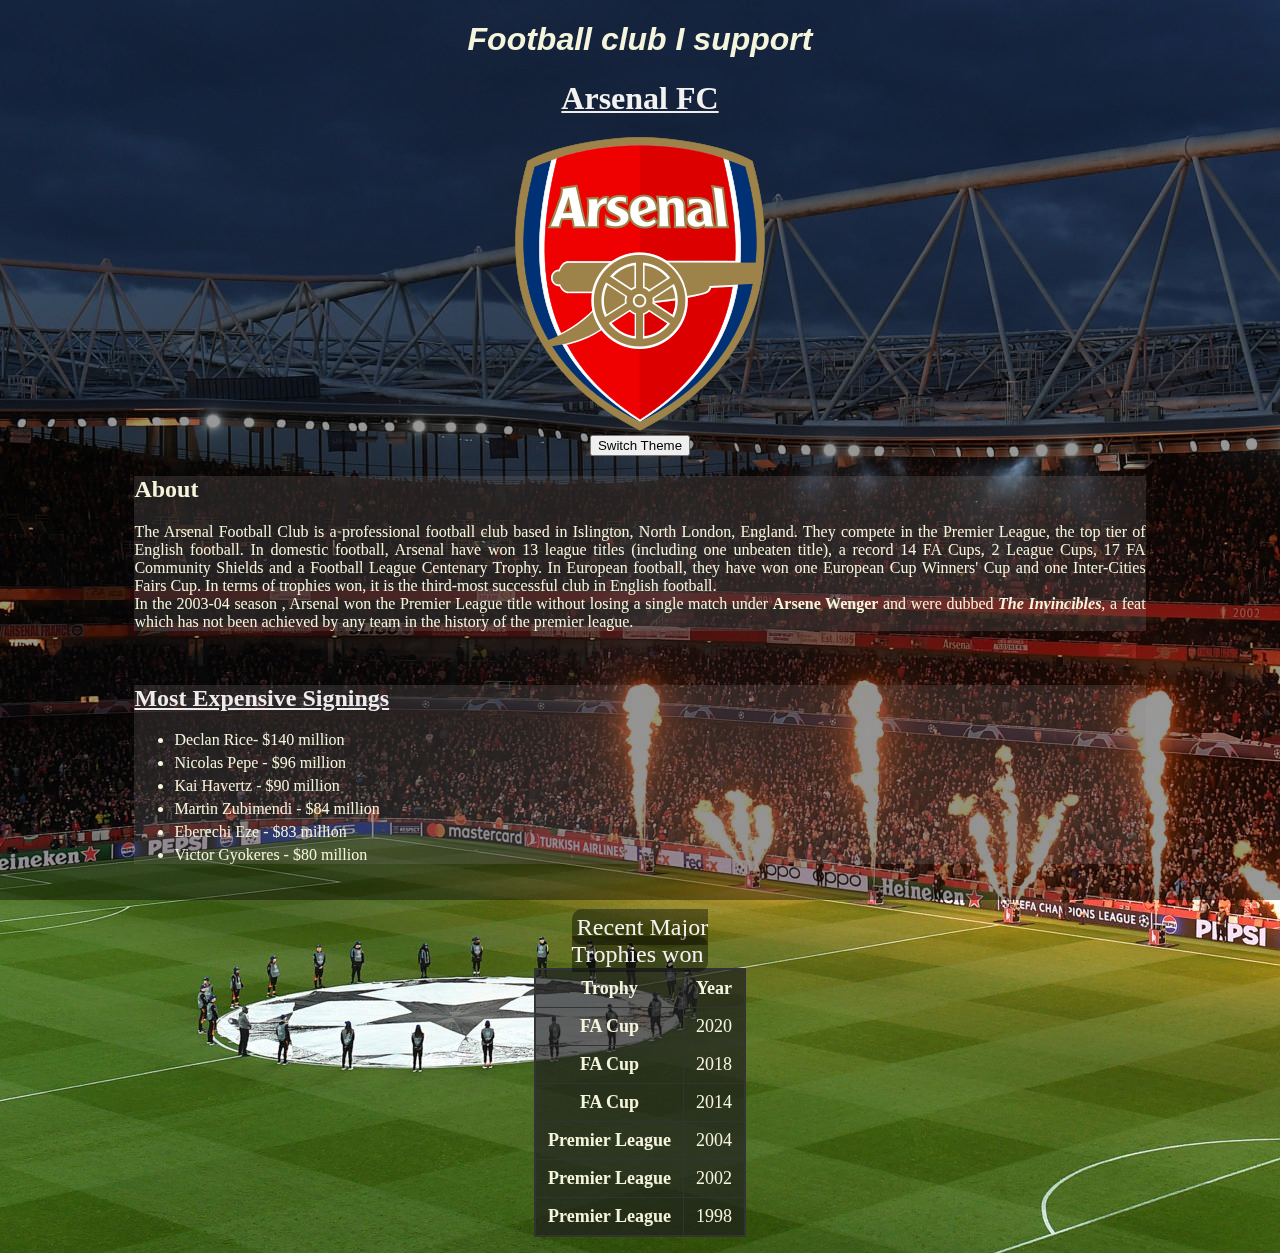
<file: hw_html/index.html>
<!DOCTYPE html>
<html lang="en">
    <head>
        <title>Homework html CS117</title>
        <link id="theme-link" rel="stylesheet" href="styles.css">
    </head>
    <body>
      
        <h1><em>Football club I support</em></h1>
        <p>
            <div id = 'pic'>
            <h2><a href="https://www.arsenal.com/"><span class ="title">Arsenal FC</span></a></h2>
                <a href="https://www.arsenal.com/">
                        <img src="Arsenal_FC.png" alt="Arsenal FC logo" >
                    </a>
            <div class ='button'>
                <button id="theme-toggle">Switch Theme</button>

            </div>
            </div>
        <div class = 'content'>
            <h2>About</h2>
            The Arsenal Football Club is a professional football club based in Islington, North London, England. They compete in the Premier League, the top tier of English football. In domestic football, Arsenal have won 13 league titles (including one unbeaten title), a record 14 FA Cups, 2 League Cups, 17 FA Community Shields and a Football League Centenary Trophy. In European football, 
            they have won one European Cup Winners' Cup and one Inter-Cities Fairs Cup. 
            In terms of trophies won, it is the third-most successful club in English football.
            <br>
         In the 2003-04 season , Arsenal won the Premier League title without
            losing a single match under <strong>Arsene Wenger</strong> and were dubbed <em><strong>The Invincibles</strong></em>, a feat which 
        has not been achieved by any team in the history of the premier league. 

        </div>
       </p>
       
        <br>
        <p>
            <div class = "content">
            <h2><a href ="https://www.transfermarkt.com/arsenal-fc/transferrekorde/verein/11">Most Expensive Signings</a></h2>
            <ol>
                <li class="li">Declan Rice- $140 million</li>
                <li class="li">Nicolas Pepe - $96 million</li>
                <li class="li">Kai Havertz - $90 million</li>
                <li class="li">Martin Zubimendi - $84 million</li>
                <li class="li">Eberechi Eze - $83 million</li>
                <li class="li">Victor Gyokeres - $80 million</li>
            </ol>
            </div>
        </p>
        <br>
        <p>
       
         <table>

  <thead>
    <tr>
      <th scope="col">Trophy</th>
      <th scope="col">Year</th>
    </tr>
  </thead>
  <tbody>
    <tr>
      <th scope="row">FA Cup</th>
     
      <td>2020</td>
    </tr>
    <tr>
      <th scope="row">FA Cup</th>
      
      <td>2018</td>
    </tr>
    <tr>
      <th scope="row">FA Cup</th>
     
      <td>2014</td>
    </tr>
    <tr>
      <th scope="row">Premier League</th>
    
      <td>2004</td>
    </tr>
      <tr>
      <th scope="row">Premier League</th>
    
      <td>2002</td>
    </tr>
      <tr>
      <th scope="row">Premier League</th>
    
      <td>1998</td>
    </tr>

       
    

  </tbody>
   <caption>
           <span class ="span">Recent Major Trophies won</span>
        </caption>

</table>

        </p>
    <script>
            document.getElementById('theme-toggle').onclick = function() {
            var link = document.getElementById('theme-link');
            var current = link.getAttribute('href');
            link.setAttribute('href', current === 'styles.css' ? 'styles2.css' : 'styles.css');
            };
            </script>
    </body>

</html>
</file>
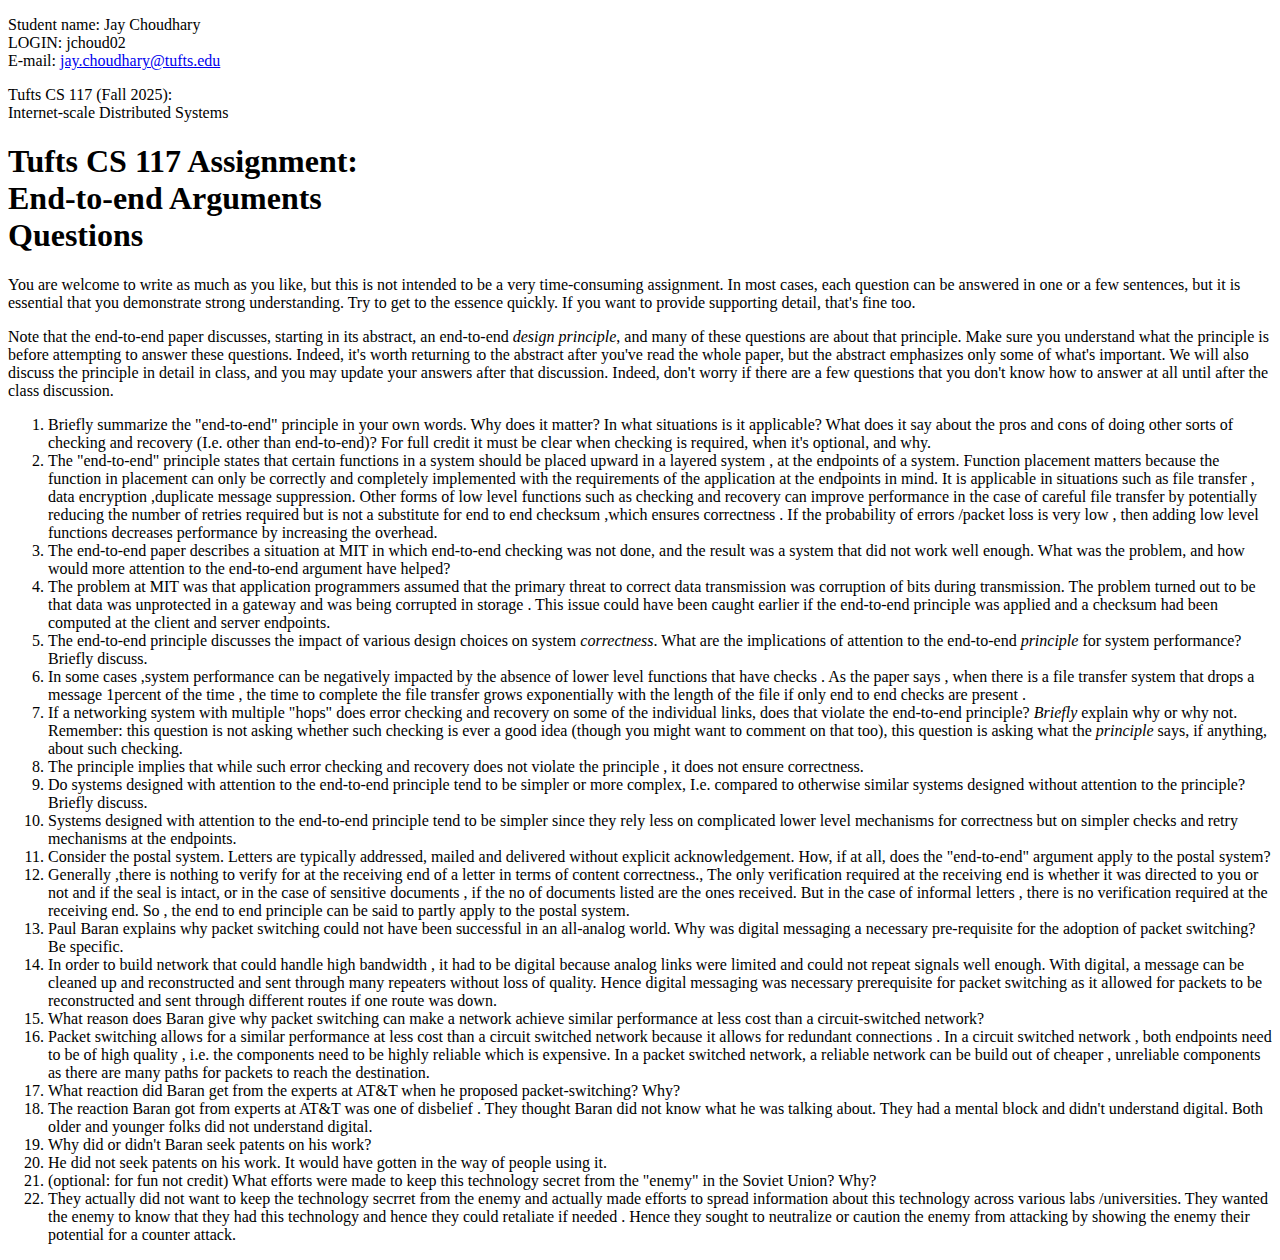
<file: endtoendquestions.html>
<!DOCTYPE HTML>
<!--
 **********************************************************

             TUFTS CS 117 HOMEWORK ASSIGNMENT

        Fill in your name, e-mail and answers to questions
        in the sections provided below.

          All questions are marked up: <li class="q">
          All answers are marked up:   <li class="a">


     PLEASE DO NOT MODIFY ANY THING OTHER THAN THE 
     NAME, E-MAIL, AND ANSWER FIELDS (you may also add
     css declarations in the <head> if you need them,
     but usually you won't.

 **********************************************************
-->


<html lang="en">
<head>
<meta charset="utf-8"> 
<title>Questions for: Tufts CS 117 Assignment Reading Assignment &#8212; End to End Arguments</title>
<link rel="stylesheet" type="text/css" href="https://www.cs.tufts.edu/comp/117/style/homework.css" >
</head>

<body class="homework">


<!-- ******************************************************
	   YOU MUST FILL IN YOUR NAME, UTLN AND EMAIL BELOW!!
         (You may copy this from an earlier assignment
                         if you like)

     ****************************************************** -->


<div class="student">
<p>
<span class="label">Student name: </span>
Jay Choudhary
<br>

<span class="label">LOGIN: </span>
jchoud02
<br>

<span class="label">E-mail: </span>
<!-- DON'T FORGET UP UPDATE THE MAILTO: URI BELOW ALONG WITH
     YOUR EMAIL IN THE ANCHOR.  IT SHOULD LOOK LIKE:
 <a href="mailto:lady.gaga@cs.tufts.edu">lady.gaga@cs.tufts.edu</a>
--> 

<a href="mailto:jay.choudhary@tufts.edu">jay.choudhary@tufts.edu</a>
<br>
</p>
</div>





<div class="UpperLeftHeader">
<p>Tufts CS 117 (Fall 2025):
<br>
Internet-scale Distributed Systems
</p>
</div>


<!-- - - - - - - - - - - - - - - - - - - - - - - -
		HOMEWORK TITLE
  - -  - - - - - - - - - - - - - - - - - - - - - - -->


<div class="headerdiv">
<h1>
Tufts CS 117 Assignment:<br>End-to-end Arguments
<br>
Questions
</h1>
</div>

<!-- ******************************************************

              PLEASE ANSWER QUESTIONS IN THE SECTIONS
	      LABELED class="a" (for answer)

     ****************************************************** -->



<div class="main">

<!-- - - - - - - - - - - - - - - - - - - - - - - -
		QUESTION
  - -  - - - - - - - - - - - - - - - - - - - - - - -->
 <div class="qa">
<p>You are welcome to write as much as you like, but this is not intended to be a very time-consuming assignment.  In most cases, each question can be answered in one or a few sentences, but it is essential that you demonstrate strong understanding. Try to get to the essence quickly. If you want to provide supporting detail, that's fine too.</p>
<p>
  Note that the end-to-end paper discusses, starting in its abstract, an end-to-end <em>design principle</em>, and many of these questions are about that principle. Make sure you understand what the principle is before attempting to answer these questions. Indeed, it's worth returning to the abstract after you've read the whole paper, but the abstract emphasizes only some of what's important. We will also discuss the principle in detail in class, and you may update your answers after that discussion.  Indeed, don't worry if there are a few questions that you don't know how to answer at all  until after the class discussion.
</p>

<ol class="qa">
<li class="q">
Briefly summarize the "end-to-end" principle in your own words. Why does it matter? In what situations is it applicable? What does it say about the pros and cons of doing other sorts of checking and recovery (I.e. other than end-to-end)?  For full credit it must be clear when checking is required, when it's optional, and why.
</li>
<li class="a">
The "end-to-end" principle states that certain functions in a system should be placed upward in a layered system , at the endpoints of a system.
Function placement matters because the function in placement can only be correctly and completely implemented with the requirements of the application at the endpoints in mind.
It is applicable in situations such as file transfer , data encryption ,duplicate message suppression.
Other forms of low level functions such as checking and recovery can improve performance in the case of careful file transfer by potentially reducing the number of retries required 
but is not a substitute for end to end checksum ,which ensures correctness . If the probability of errors /packet loss is very low , then adding low level functions decreases performance by increasing the overhead.


</li>

<li class="q">The end-to-end paper describes a situation at MIT in which end-to-end checking was not done, and
the result was a system that did not work well enough. What was the problem, and how would more attention to
the end-to-end argument have helped?
</li>
<li class="a">The problem at MIT was that application programmers assumed that the primary threat to correct data transmission was corruption of 
     bits during transmission. The problem turned out to be that data was unprotected in a gateway and was being corrupted in storage .
     This issue could have been caught earlier if the end-to-end principle was applied and a checksum had been computed at the client and server endpoints.

</li>

<li class="q">The end-to-end principle discusses the impact of various design choices on system <em>correctness</em>. What are the implications of attention to the end-to-end <em>principle</em> for system performance? Briefly discuss.</li>
<li class="a">In some cases ,system performance can be negatively impacted by the absence of lower level functions that have checks . As the paper says , when 
      there is a file transfer system that drops a message 1percent of the time , the time to complete the file transfer grows exponentially with the length of the file 
      if only end to end checks are present . 
</li>
<li class="q">If a networking system with multiple "hops" does error checking and recovery on some of the individual links, does that violate the end-to-end principle? <em>Briefly</em> explain why or why not. Remember: this question is not asking whether such checking is ever a good idea (though you might want to comment on that too), this question is asking what the <em>principle</em> says, if anything, about such checking.</li>
<li class="a">The principle implies that while such error checking and recovery does not violate the principle , it does not ensure correctness. </li>

<li class="q">Do systems designed with attention to the end-to-end principle tend to be simpler or more complex, I.e. compared to otherwise similar systems designed without attention to the principle? Briefly discuss.</li>
<li class="a">Systems designed with attention to the end-to-end principle tend to be simpler since
           they rely less on complicated lower level mechanisms for correctness but on simpler checks and retry mechanisms at the endpoints.
</li>

<li class="q">Consider the postal system. Letters are typically addressed, mailed and delivered without
explicit acknowledgement. How, if at all,
does the "end-to-end" argument apply to the postal system?</li>
<li class="a">
     Generally ,there is nothing to verify for at the receiving end of a letter in terms of content correctness.,
     The only verification required at the receiving end is whether it was directed to you or not and if the seal is intact, or 
     in the case of sensitive documents , if the no of documents listed are the ones received.
     But in the case of informal letters , there is no verification required at the receiving end.
     So , the end to end principle can be said to partly apply to the postal system.
</li>


<li class="q">Paul Baran explains why packet switching could not have
been successful in an all-analog world. Why was digital messaging a
necessary pre-requisite for the adoption of packet switching? Be
specific.</li>

<li class="a"> 
In order to build network that could handle high bandwidth , it had to be digital because analog links were limited and could not repeat signals well enough.
With digital, a message can be cleaned up and reconstructed and sent through many repeaters without loss of quality.
Hence digital messaging was necessary prerequisite for packet switching as it allowed for packets to be reconstructed and sent through different routes if one route was down.
</li>

<li class="q">What reason does Baran give why packet switching can
make a network achieve similar performance at less cost than a
circuit-switched network?</li>

<li class="a">Packet switching allows for a similar performance at less cost than a circuit switched network because
     it allows for redundant connections . In a circuit switched network , both endpoints need to be of high quality , i.e. the components need 
     to be highly reliable which is expensive. In a packet switched network, a reliable network can be build out of cheaper , unreliable components 
     as there are many paths for packets to reach the destination.
</li>

<li class="q">What reaction did Baran get from the experts at AT&amp;T when he proposed packet-switching? Why?</li>
<li class="a">The reaction Baran got from experts at AT&amp;T was one of disbelief . They thought Baran did not know what he was talking about.
     They had a mental block and didn't understand digital. Both older and younger folks did not understand digital. 
</li> 

<li class="q">Why did or didn't Baran seek patents on his work?</li>
<li class="a">He did not seek patents on his work. It would have gotten in the way of people using it.</li>

<li class="q">(optional: for fun not credit) What efforts were made to keep this technology secret from the "enemy" in the Soviet Union? Why?</li>
<li class="a">They actually did not want to keep the technology secrret from the enemy and actually made efforts to spread information
     about this technology across various labs /universities. They wanted the enemy to know that they had this technology and hence they could
     retaliate if needed . Hence they sought to neutralize or caution the enemy from attacking by showing the enemy their potential for a counter attack.
</li>



</ol>

</div>
</div>
</body>
</html>
</file>
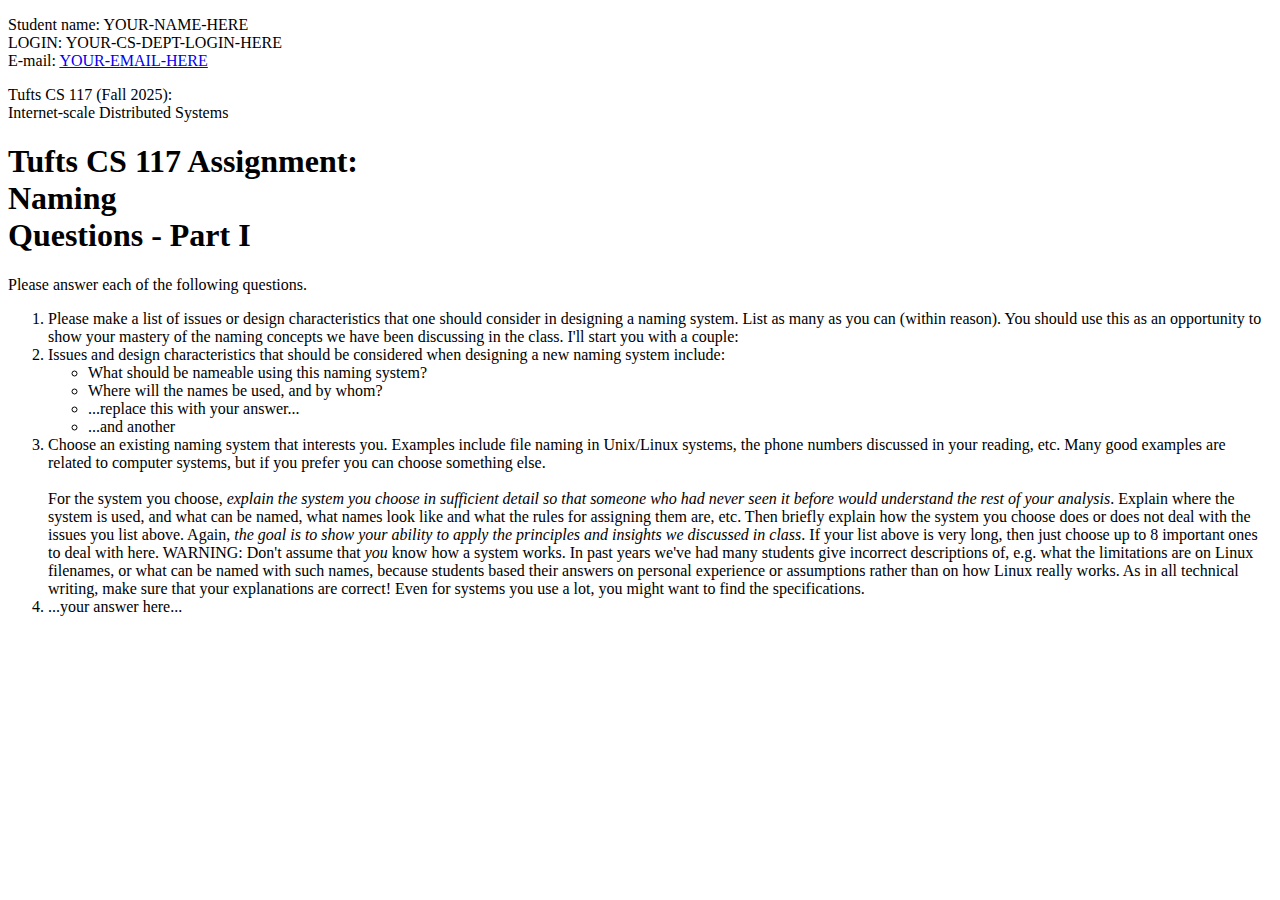
<file: namingquestions.html>
<!DOCTYPE HTML>
<!-- 
 **********************************************************

             TUFTS CS 117 HOMEWORK ASSIGNMENT

        Fill in your name, e-mail and answers to questions
        in the sections provided below.

          All questions are marked up: <li class="q">
          All answers are marked up:   <li class="a">


     PLEASE DO NOT MODIFY ANY THING OTHER THAN THE 
     NAME, E-MAIL, AND ANSWER FIELDS (you may also add
     css declarations in the <head> if you need them,
     but usually you won't.

 **********************************************************
 -->


<html lang="en">
<head>
<meta charset="utf-8"> 
<title>Questions for: Tufts CS 117 Assignment Reading Assignment &#8212; Naming (Part I)</title>
<link rel="stylesheet" type="text/css" href="https://www.cs.tufts.edu/comp/117/style/homework.css" >
</head>

<body class="homework">


<!-- ******************************************************
	   YOU MUST FILL IN YOUR NAME, UTLN AND EMAIL BELOW!!
         (You may copy this from an earlier assignment
                         if you like)

     ****************************************************** -->


<div class="student">
<p>
<span class="label">Student name: </span>
YOUR-NAME-HERE
<br>

<span class="label">LOGIN: </span>
YOUR-CS-DEPT-LOGIN-HERE
<br>

<span class="label">E-mail: </span>
<!-- DON'T FORGET UP UPDATE THE MAILTO: URI BELOW ALONG WITH
     YOUR EMAIL IN THE ANCHOR.  IT SHOULD LOOK LIKE:
 <a href="mailto:lady.gaga@cs.tufts.edu">lady.gaga@cs.tufts.edu</a>
--> 

<a href="mailto:YOUR-EMAIL-HERE">YOUR-EMAIL-HERE</a>
<br>
</p>
</div>





<div class="UpperLeftHeader">
<p>Tufts CS 117 (Fall 2025):
<br>
Internet-scale Distributed Systems
</p>
</div>


<!-- - - - - - - - - - - - - - - - - - - - - - - -
		HOMEWORK TITLE
  - -  - - - - - - - - - - - - - - - - - - - - - - -->


<div class="headerdiv">
<h1>
Tufts CS 117 Assignment:<br>Naming
<br>
Questions - Part I
</h1>
</div>

<!-- ******************************************************

              PLEASE ANSWER QUESTIONS IN THE SECTIONS
	      LABELED class="a" (for answer)

     ****************************************************** -->



<div class="main">

<!-- - - - - - - - - - - - - - - - - - - - - - - -
		QUESTION
  - -  - - - - - - - - - - - - - - - - - - - - - - -->
 <div class="qa">
<p>Please answer each of the following questions.</p>


<ol class="qa">
<li class="q">
Please make a list of issues or design characteristics that one
should consider in designing a naming system.
List as many as you can (within reason). You should use this as an opportunity to 
show your mastery of the naming concepts we have been discussing in the class.
I'll start you with a couple:
</li>
<li class="a">
Issues and design characteristics that should be considered when
designing a new naming system include:
<ul>
<li>What should be nameable using this naming system?</li>
<li>Where will the names be used, and by whom?</li>
<li>...replace this with your answer...</li>
<li>...and another</li>
</ul>
				      
</li>

<li class="q">Choose an existing naming system that interests you.
Examples include file naming in Unix/Linux systems, the phone
numbers discussed in your reading, etc. Many good examples
are related to computer systems, but if you prefer 
you can choose something else. 
<br>
<br>
For the system you choose, <em>explain the system you choose in sufficient detail so that someone who had never seen it before would understand the rest of your analysis</em>.
Explain where the system is used, and what can be named, what names look like and what the rules for assigning them are, etc. Then briefly explain 
how the system you choose does or does not deal with the issues you list above. 
Again, <em>the goal is to show your ability to apply the principles and insights we discussed in class</em>.
If your list above is very long, then just choose up to 8 important ones to deal with here.
WARNING: Don't assume that <em>you</em> know how a system works. In past years we've had many students give incorrect descriptions of, e.g. what the limitations are on Linux filenames, or what can be named with such names, because students based their answers on personal experience or assumptions rather than on how Linux really works. As in all technical writing, make sure that your explanations are correct! Even for systems you use a lot, you might want to find the specifications.
</li>
<li class="a">
...your answer here...
</li>
</ol>

</div>
</div>
</body>
</html>
</file>
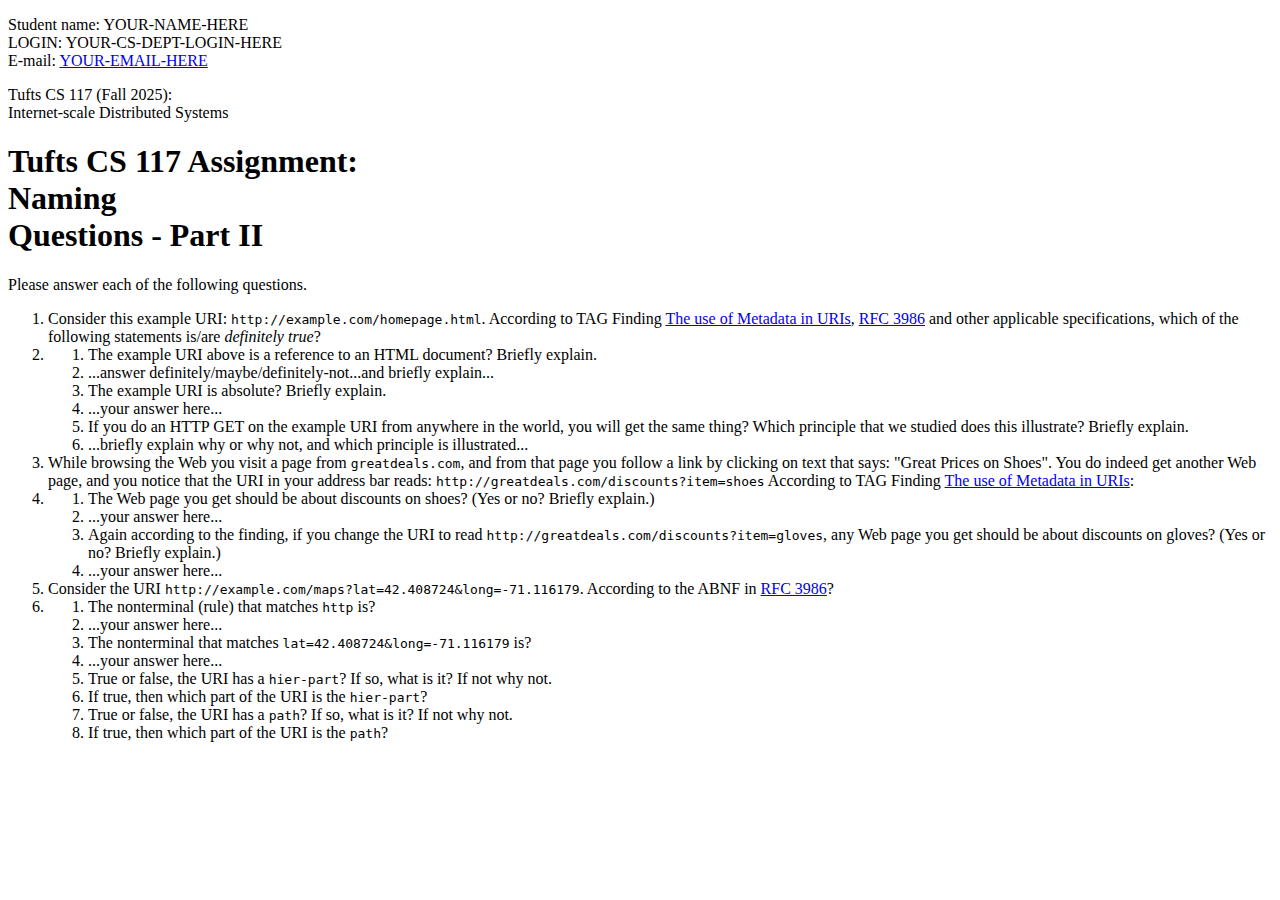
<file: namingquestions2.html>
<!DOCTYPE HTML>
<!-- 
 **********************************************************

             TUFTS CS 117 HOMEWORK ASSIGNMENT

        Fill in your name, e-mail and answers to questions
        in the sections provided below.

          All questions are marked up: <li class="q">
          All answers are marked up:   <li class="a">


     PLEASE DO NOT MODIFY ANY THING OTHER THAN THE 
     NAME, E-MAIL, AND ANSWER FIELDS (you may also add
     css declarations in the <head> if you need them,
     but usually you won't.

 **********************************************************
 -->


<html lang="en">
<head>
<meta charset="utf-8"> 
<title>Questions for: Tufts CS 117 Assignment Reading Assignment &#8212; Naming - Part II</title>
<link rel="stylesheet" type="text/css" href="https://www.cs.tufts.edu/comp/117/style/homework.css" >
</head>

<body class="homework">


<!-- ******************************************************
	   YOU MUST FILL IN YOUR NAME, UTLN AND EMAIL BELOW!!
         (You may copy this from an earlier assignment
                         if you like)

     ****************************************************** -->


<div class="student">
<p>
<span class="label">Student name: </span>
YOUR-NAME-HERE
<br>

<span class="label">LOGIN: </span>
YOUR-CS-DEPT-LOGIN-HERE
<br>

<span class="label">E-mail: </span>
<!-- DON'T FORGET UP UPDATE THE MAILTO: URI BELOW ALONG WITH
     YOUR EMAIL IN THE ANCHOR.  IT SHOULD LOOK LIKE:
 <a href="mailto:lady.gaga@cs.tufts.edu">lady.gaga@cs.tufts.edu</a>
--> 

<a href="mailto:YOUR-EMAIL-HERE">YOUR-EMAIL-HERE</a>
<br>
</p>
</div>





<div class="UpperLeftHeader">
<p>Tufts CS 117 (Fall 2025):
<br>
Internet-scale Distributed Systems
</p>
</div>


<!-- - - - - - - - - - - - - - - - - - - - - - - -
		HOMEWORK TITLE
  - -  - - - - - - - - - - - - - - - - - - - - - - -->


<div class="headerdiv">
<h1>
Tufts CS 117 Assignment:<br>Naming
<br>
Questions - Part II
</h1>
</div>

<!-- ******************************************************

              PLEASE ANSWER QUESTIONS IN THE SECTIONS
	      LABELED class="a" (for answer)

     ****************************************************** -->



<div class="main">

<!-- - - - - - - - - - - - - - - - - - - - - - - -
		QUESTION
  - -  - - - - - - - - - - - - - - - - - - - - - - -->
 <div class="qa">
<p>Please answer each of the following questions.</p>

<ol class="qa">
<li class="q">Consider this example URI: <code>http://example.com/homepage.html</code>.
According to TAG Finding <a href="https://www.w3.org/2001/tag/doc/metaDataInURI-31">The use of Metadata in URIs</a>, <a href="https://datatracker.ietf.org/doc/html/rfc3986">RFC 3986</a> and other applicable 
specifications, which of the following statements is/are <em>definitely true</em>?</li>
<li class="nest">

<ol class="qa">
<li class="q">The example URI above is a reference to an HTML document? Briefly explain.</li>
<li class="a">...answer definitely/maybe/definitely-not...and briefly explain...</li>
<li class="q">The example URI is absolute? Briefly explain.</li>
<li class="a">...your answer here...</li>
<li class="q">If you do an HTTP GET on the example URI from anywhere in the world, you will get the same thing? Which principle that we studied does this illustrate? Briefly explain.</li>
<li class="a">...briefly explain why or why not, and which principle is illustrated...</li>
</ol>

</li>
<li class="q">While browsing the Web you visit a page from <code>greatdeals.com</code>, and from that page you follow a link by clicking on text that says: "Great Prices on Shoes".
You do indeed get another Web page, and you notice that the URI
in your address bar reads: <code>http://greatdeals.com/discounts?item=shoes</code>
According to TAG Finding <a href="https://www.w3.org/2001/tag/doc/metaDataInURI-31">The use of Metadata in URIs</a>:</li>
<li class="nest">

<ol class="qa">
<li class="q">The Web page you get should
be about discounts on shoes? (Yes or no? Briefly explain.)</li>
<li class="a">...your answer here...</li>
<li class="q">Again according to the finding, if you change the URI to read <code>http://greatdeals.com/discounts?item=gloves</code>, any Web page you get should be about discounts on gloves? (Yes or no? Briefly explain.)</li>
<li class="a">...your answer here...</li>
</ol>
</li>

<li class="q">Consider the URI <code>http://example.com/maps?lat=42.408724&amp;long=-71.116179</code>.
According to the ABNF in <a href="https://datatracker.ietf.org/doc/html/rfc3986">RFC 3986</a>?</li>
<li class="nest">

<ol class="qa">
<li class="q">The nonterminal (rule) that matches <code>http</code> is?</li>
<li class="a">...your answer here...</li>
<li class="q">The nonterminal that matches <code>lat=42.408724&amp;long=-71.116179</code> is?</li>
<li class="a">...your answer here...</li>
<li class="q">True or false, the URI has a <code>hier-part</code>? If so, what is it? If not why not.</li>
<li class="a">If true, then which part of the URI is the <code>hier-part</code>?</li>
<li class="q">True or false, the URI has a <code>path</code>?  If so, what is it? If not why not.</li>
<li class="a">If true, then which part of the URI is the <code>path</code>?</li>
</ol>

</li>



</ol>

</div>
</div>
</body>
</html>
</file>
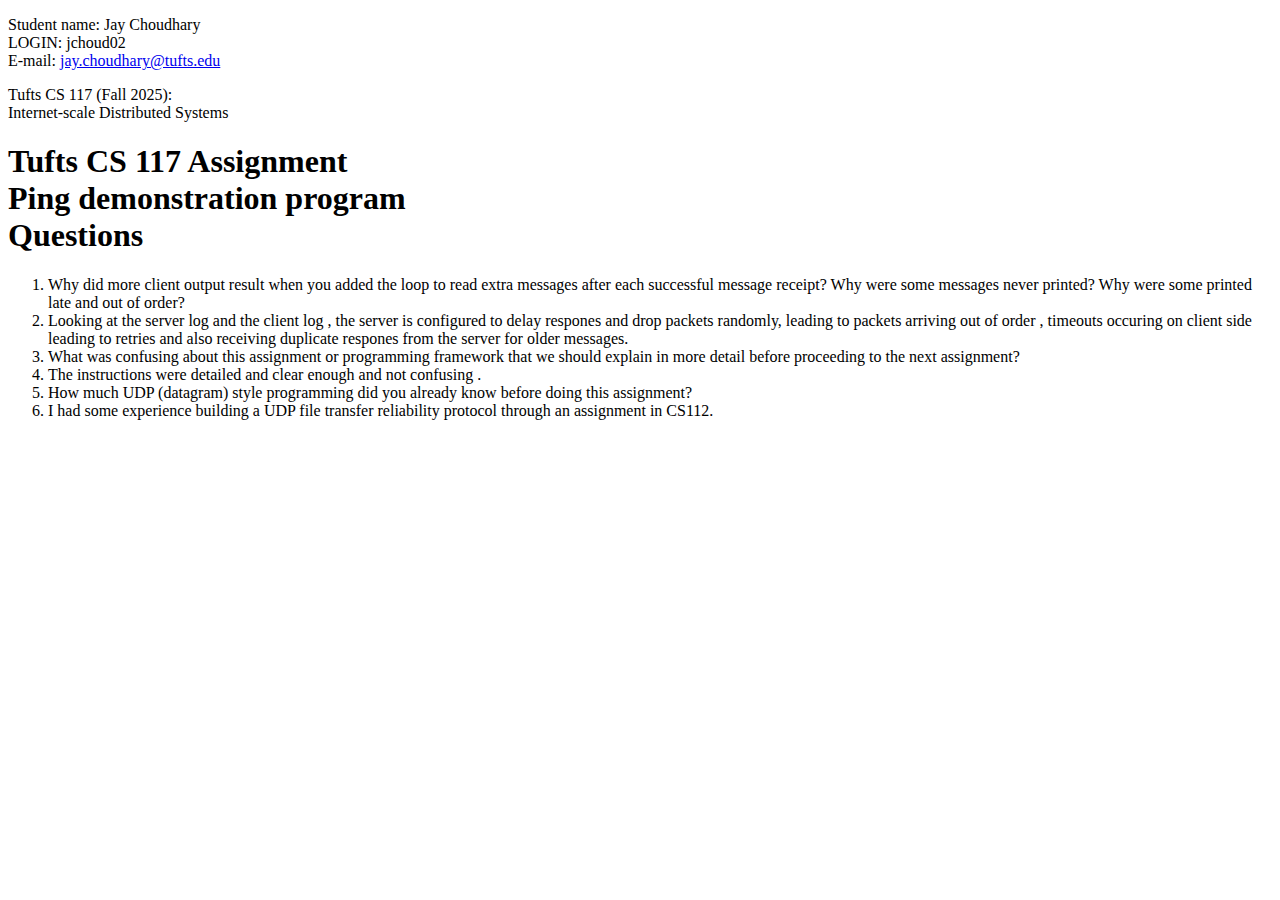
<file: DatagramSamples/pingquestions.html>
<!DOCTYPE HTML>
<!-- 
 **********************************************************

             TUFTS CS 117 HOMEWORK ASSIGNMENT

        Fill in your name, e-mail and answers to questions
        in the sections provided below.

          All questions are marked up: <li class="q">
          All answers are marked up:   <li class="a">


     PLEASE DO NOT MODIFY ANY THING OTHER THAN THE 
     NAME, E-MAIL, AND ANSWER FIELDS (you may also add
     css declarations in the <head> if you need them,
     but usually you won't.

 **********************************************************
 -->


<html lang="en">
<head>
<meta charset="utf-8"> 
<title>Tufts CS 117 Assignment &#8212; Ping demonstration program</title>
<link rel="stylesheet" type="text/css" href="https://www.cs.tufts.edu/comp/117/style/homework.css" >
</head>

<body class="homework">


<!-- ******************************************************
	   YOU MUST FILL IN YOUR NAME, UTLN AND EMAIL BELOW!!
         (You may copy this from an earlier assignment
                         if you like)

     ****************************************************** -->


<div class="student">
<p>
<span class="label">Student name: </span>
Jay Choudhary 
<br>

<span class="label">LOGIN: </span>
jchoud02 
<br>

<span class="label">E-mail: </span>
<!-- DON'T FORGET UP UPDATE THE MAILTO: URI BELOW ALONG WITH
     YOUR EMAIL IN THE ANCHOR.  IT SHOULD LOOK LIKE:
 <a href="mailto:lady.gaga@cs.tufts.edu">lady.gaga@cs.tufts.edu</a>
--> 

<a href="mailto:jay.choudhary@tufts.edu">jay.choudhary@tufts.edu</a>
<br>
</p>
</div>




<div class="UpperLeftHeader">
<p>Tufts CS 117 (Fall 2025):
<br>
Internet-scale Distributed Systems
</p>
</div>


<!-- - - - - - - - - - - - - - - - - - - - - - - -
		HOMEWORK TITLE
  - -  - - - - - - - - - - - - - - - - - - - - - - -->


<div class="headerdiv">
<h1>
Tufts CS 117 Assignment<br>Ping demonstration program
<br>
Questions
</h1>
</div>

<!-- ******************************************************

              PLEASE ANSWER QUESTIONS IN THE SECTIONS
	      LABELED class="a" (for answer)

     ****************************************************** -->




<div class="main">

<!-- - - - - - - - - - - - - - - - - - - - - - - -
		QUESTION
  - -  - - - - - - - - - - - - - - - - - - - - - - -->
<div class="qa">

<ol class="qa">
<li class="q">Why did more client output result when you added the loop
to read extra messages after each successful message receipt? Why
were some messages never printed? Why were some printed late and out
of order?</li>
<li class="a">
Looking at the server log and the client log , the server is configured to delay respones and drop packets randomly,
leading to packets arriving out of order , timeouts occuring on client side leading to retries and also receiving duplicate respones from the server for older messages.
</li>

<li class="q">What was confusing about this assignment or 
programming framework that we should
explain in more detail before proceeding to the next assignment?</li>
<li class="a">
 The instructions were detailed and clear enough and not confusing .
</li>


<li class="q">How much UDP (datagram) style programming did you already know before doing this assignment?</li>
<li class="a">
I had some experience building a UDP file transfer reliability protocol through an assignment in CS112. 
</li>

</ol>
</div>
</div>
</body>
</html>
</file>
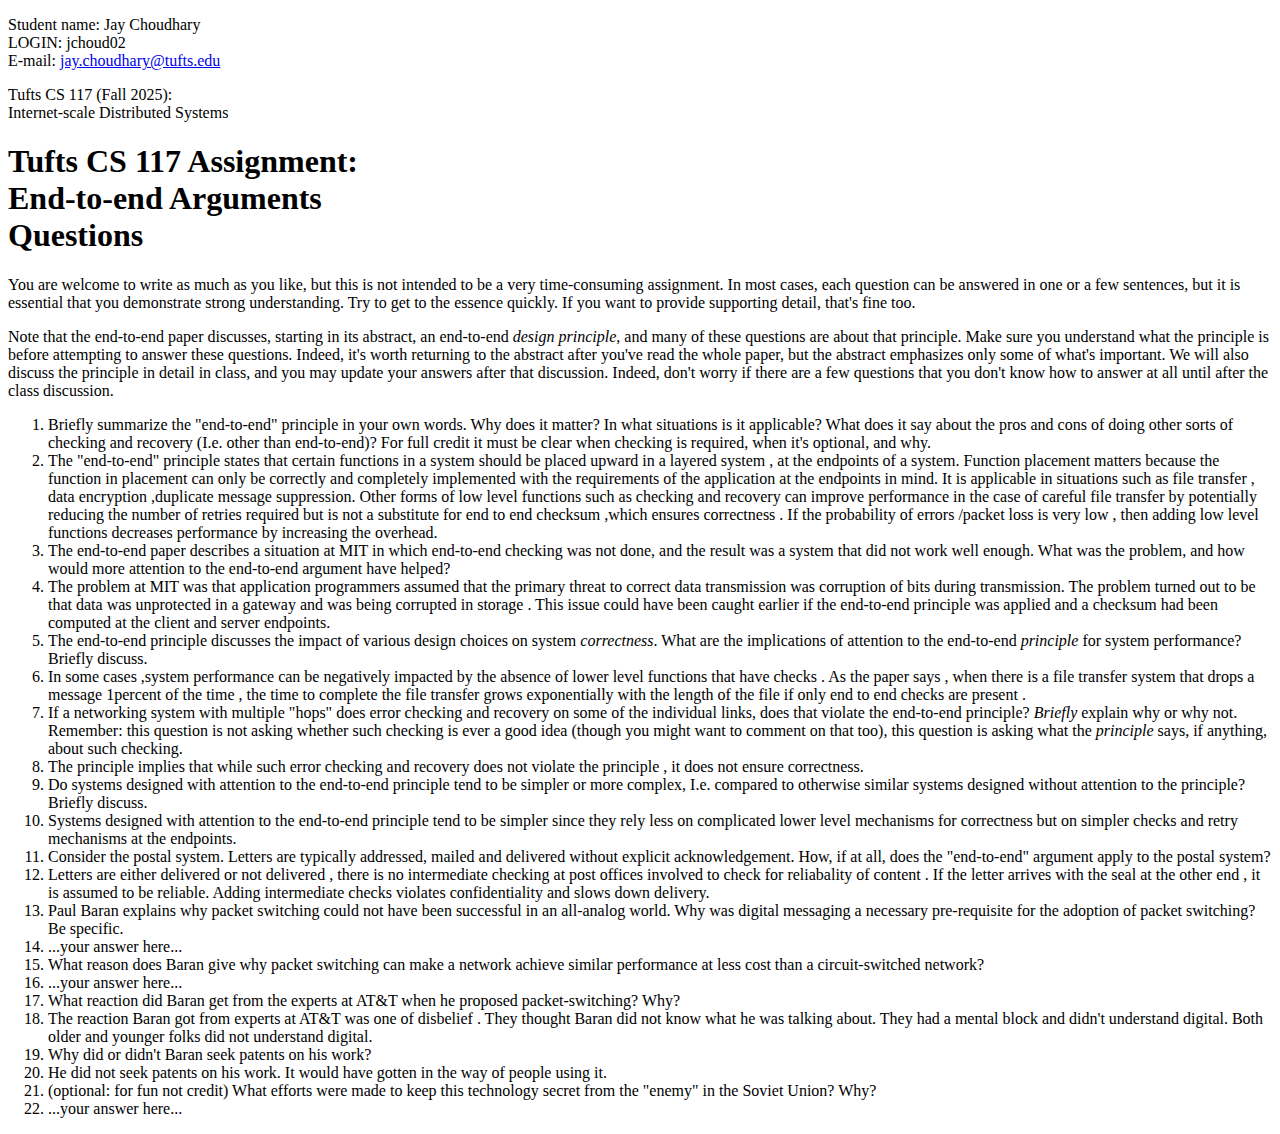
<file: hw_endToend/endtoendquestions.html>
<!DOCTYPE HTML>
<!--
 **********************************************************

             TUFTS CS 117 HOMEWORK ASSIGNMENT

        Fill in your name, e-mail and answers to questions
        in the sections provided below.

          All questions are marked up: <li class="q">
          All answers are marked up:   <li class="a">


     PLEASE DO NOT MODIFY ANY THING OTHER THAN THE 
     NAME, E-MAIL, AND ANSWER FIELDS (you may also add
     css declarations in the <head> if you need them,
     but usually you won't.

 **********************************************************
-->


<html lang="en">
<head>
<meta charset="utf-8"> 
<title>Questions for: Tufts CS 117 Assignment Reading Assignment &#8212; End to End Arguments</title>
<link rel="stylesheet" type="text/css" href="https://www.cs.tufts.edu/comp/117/style/homework.css" >
</head>

<body class="homework">


<!-- ******************************************************
	   YOU MUST FILL IN YOUR NAME, UTLN AND EMAIL BELOW!!
         (You may copy this from an earlier assignment
                         if you like)

     ****************************************************** -->


<div class="student">
<p>
<span class="label">Student name: </span>
Jay Choudhary
<br>

<span class="label">LOGIN: </span>
jchoud02
<br>

<span class="label">E-mail: </span>
<!-- DON'T FORGET UP UPDATE THE MAILTO: URI BELOW ALONG WITH
     YOUR EMAIL IN THE ANCHOR.  IT SHOULD LOOK LIKE:
 <a href="mailto:lady.gaga@cs.tufts.edu">lady.gaga@cs.tufts.edu</a>
--> 

<a href="mailto:jay.choudhary@tufts.edu">jay.choudhary@tufts.edu</a>
<br>
</p>
</div>





<div class="UpperLeftHeader">
<p>Tufts CS 117 (Fall 2025):
<br>
Internet-scale Distributed Systems
</p>
</div>


<!-- - - - - - - - - - - - - - - - - - - - - - - -
		HOMEWORK TITLE
  - -  - - - - - - - - - - - - - - - - - - - - - - -->


<div class="headerdiv">
<h1>
Tufts CS 117 Assignment:<br>End-to-end Arguments
<br>
Questions
</h1>
</div>

<!-- ******************************************************

              PLEASE ANSWER QUESTIONS IN THE SECTIONS
	      LABELED class="a" (for answer)

     ****************************************************** -->



<div class="main">

<!-- - - - - - - - - - - - - - - - - - - - - - - -
		QUESTION
  - -  - - - - - - - - - - - - - - - - - - - - - - -->
 <div class="qa">
<p>You are welcome to write as much as you like, but this is not intended to be a very time-consuming assignment.  In most cases, each question can be answered in one or a few sentences, but it is essential that you demonstrate strong understanding. Try to get to the essence quickly. If you want to provide supporting detail, that's fine too.</p>
<p>
  Note that the end-to-end paper discusses, starting in its abstract, an end-to-end <em>design principle</em>, and many of these questions are about that principle. Make sure you understand what the principle is before attempting to answer these questions. Indeed, it's worth returning to the abstract after you've read the whole paper, but the abstract emphasizes only some of what's important. We will also discuss the principle in detail in class, and you may update your answers after that discussion.  Indeed, don't worry if there are a few questions that you don't know how to answer at all  until after the class discussion.
</p>

<ol class="qa">
<li class="q">
Briefly summarize the "end-to-end" principle in your own words. Why does it matter? In what situations is it applicable? What does it say about the pros and cons of doing other sorts of checking and recovery (I.e. other than end-to-end)?  For full credit it must be clear when checking is required, when it's optional, and why.
</li>
<li class="a">
The "end-to-end" principle states that certain functions in a system should be placed upward in a layered system , at the endpoints of a system.
Function placement matters because the function in placement can only be correctly and completely implemented with the requirements of the application at the endpoints in mind.
It is applicable in situations such as file transfer , data encryption ,duplicate message suppression.
Other forms of low level functions such as checking and recovery can improve performance in the case of careful file transfer by potentially reducing the number of retries required 
but is not a substitute for end to end checksum ,which ensures correctness . If the probability of errors /packet loss is very low , then adding low level functions decreases performance by increasing the overhead.


</li>

<li class="q">The end-to-end paper describes a situation at MIT in which end-to-end checking was not done, and
the result was a system that did not work well enough. What was the problem, and how would more attention to
the end-to-end argument have helped?
</li>
<li class="a">The problem at MIT was that application programmers assumed that the primary threat to correct data transmission was corruption of 
     bits during transmission. The problem turned out to be that data was unprotected in a gateway and was being corrupted in storage .
     This issue could have been caught earlier if the end-to-end principle was applied and a checksum had been computed at the client and server endpoints.

</li>

<li class="q">The end-to-end principle discusses the impact of various design choices on system <em>correctness</em>. What are the implications of attention to the end-to-end <em>principle</em> for system performance? Briefly discuss.</li>
<li class="a">In some cases ,system performance can be negatively impacted by the absence of lower level functions that have checks . As the paper says , when 
      there is a file transfer system that drops a message 1percent of the time , the time to complete the file transfer grows exponentially with the length of the file 
      if only end to end checks are present . 
</li>
<li class="q">If a networking system with multiple "hops" does error checking and recovery on some of the individual links, does that violate the end-to-end principle? <em>Briefly</em> explain why or why not. Remember: this question is not asking whether such checking is ever a good idea (though you might want to comment on that too), this question is asking what the <em>principle</em> says, if anything, about such checking.</li>
<li class="a">The principle implies that while such error checking and recovery does not violate the principle , it does not ensure correctness. </li>

<li class="q">Do systems designed with attention to the end-to-end principle tend to be simpler or more complex, I.e. compared to otherwise similar systems designed without attention to the principle? Briefly discuss.</li>
<li class="a">Systems designed with attention to the end-to-end principle tend to be simpler since
           they rely less on complicated lower level mechanisms for correctness but on simpler checks and retry mechanisms at the endpoints.
</li>

<li class="q">Consider the postal system. Letters are typically addressed, mailed and delivered without
explicit acknowledgement. How, if at all,
does the "end-to-end" argument apply to the postal system?</li>
<li class="a">Letters are either delivered or not delivered , there is no intermediate checking at post offices 
     involved to check for reliabality of content . 
     If the letter arrives with the seal at the other end , it is assumed to be reliable.  
     Adding intermediate checks violates confidentiality and slows down delivery.
</li>


<li class="q">Paul Baran explains why packet switching could not have
been successful in an all-analog world. Why was digital messaging a
necessary pre-requisite for the adoption of packet switching? Be
specific.</li>
<li class="a">...your answer here...</li>

<li class="q">What reason does Baran give why packet switching can
make a network achieve similar performance at less cost than a
circuit-switched network?</li>

<li class="a">...your answer here...</li>

<li class="q">What reaction did Baran get from the experts at AT&amp;T when he proposed packet-switching? Why?</li>
<li class="a">The reaction Baran got from experts at AT&amp;T was one of disbelief . They thought Baran did not know what he was talking about.
     They had a mental block and didn't understand digital. Both older and younger folks did not understand digital. 
</li>

<li class="q">Why did or didn't Baran seek patents on his work?</li>
<li class="a">He did not seek patents on his work. It would have gotten in the way of people using it.</li>

<li class="q">(optional: for fun not credit) What efforts were made to keep this technology secret from the "enemy" in the Soviet Union? Why?</li>
<li class="a">...your answer here...</li>



</ol>

</div>
</div>
</body>
</html>
</file>
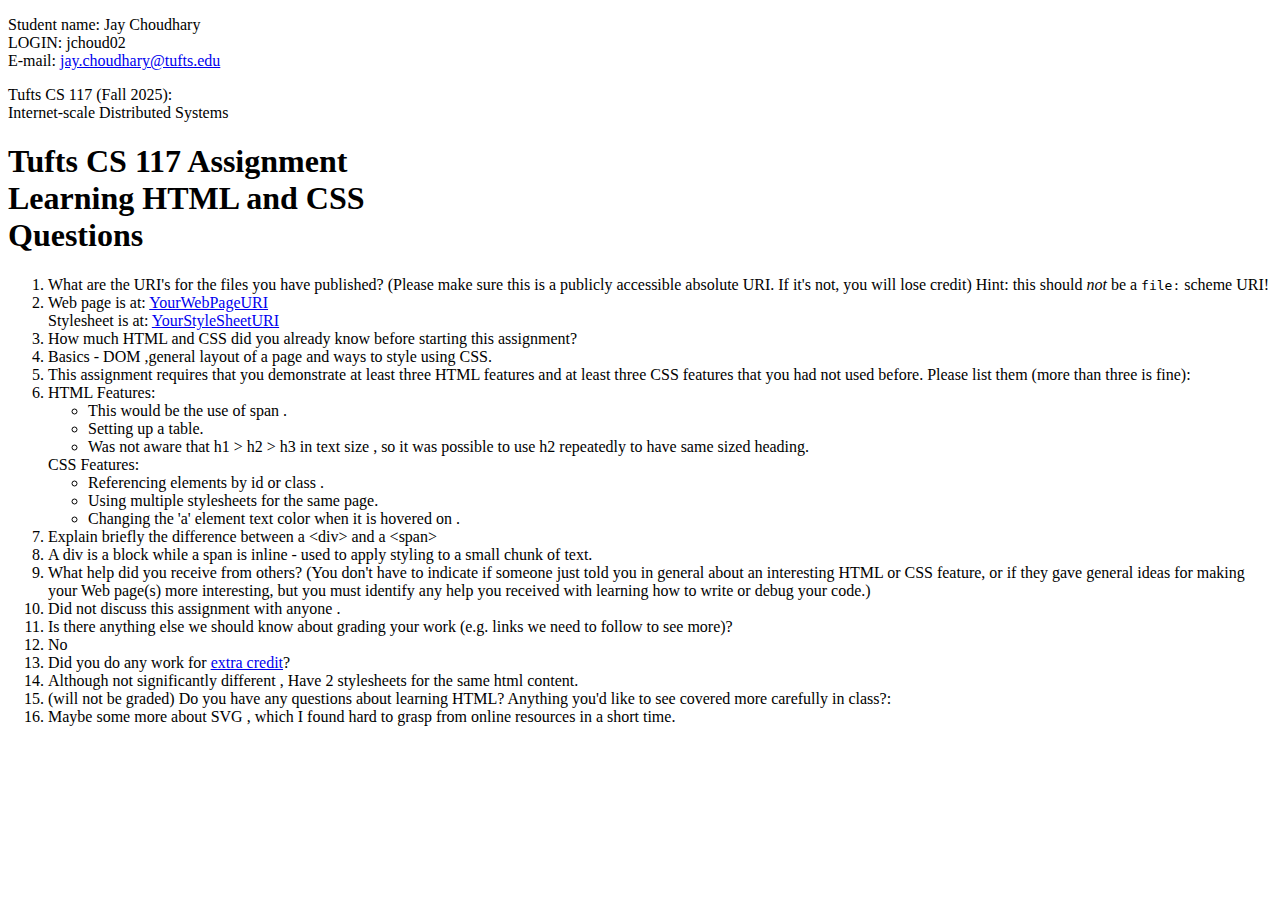
<file: hw_html/htmlquestions.html>
<!DOCTYPE HTML>
<!-- 
 **********************************************************

             TUFTS CS 117 HOMEWORK ASSIGNMENT

        Fill in your name, e-mail and answers to questions
        in the sections provided below.

          All questions are marked up: <li class="q">
          All answers are marked up:   <li class="a">


     PLEASE DO NOT MODIFY ANY THING OTHER THAN THE 
     NAME, E-MAIL, AND ANSWER FIELDS (you may also add
     css declarations in the <head> if you need them,
     but usually you won't.

 **********************************************************
 -->


<html lang="en">
<head>
<meta charset="utf-8"> 
<title>Tufts CS 117 Assignment &#8212; Learning HTML and CSS</title>
<link rel="stylesheet" type="text/css" href="https://www.cs.tufts.edu/comp/117/style/homework.css">
</head>

<body class="homework">


<!-- ******************************************************
	   YOU MUST FILL IN YOUR NAME, UTLN AND EMAIL BELOW!!
         (You may copy this from an earlier assignment
                         if you like)

     ****************************************************** -->


<div class="student">
<p>
<span class="label">Student name: </span>
Jay Choudhary
<br>

<span class="label">LOGIN: </span>
jchoud02
<br>

<span class="label">E-mail: </span>
<!-- DON'T FORGET UP UPDATE THE MAILTO: URI BELOW ALONG WITH
     YOUR EMAIL IN THE ANCHOR.  IT SHOULD LOOK LIKE:
 <a href="mailto:lady.gaga@cs.tufts.edu">lady.gaga@cs.tufts.edu</a>
--> 

<a href="mailto:jay.choudhary@tufts.edu">jay.choudhary@tufts.edu</a>
<br>
</p>
</div>




<div class="UpperLeftHeader">
<p>Tufts CS 117 (Fall 2025):
<br>
Internet-scale Distributed Systems
</p>
</div>


<!-- - - - - - - - - - - - - - - - - - - - - - - -
		HOMEWORK TITLE
  - -  - - - - - - - - - - - - - - - - - - - - - - -->


<div class="headerdiv">
<h1>
Tufts CS 117 Assignment<br>Learning HTML and CSS
<br>
Questions
</h1>
</div>

<!-- ******************************************************

              PLEASE ANSWER QUESTIONS IN THE SECTIONS
	      LABELED class="a" (for answer)

     ****************************************************** -->




<div class="main">

<!-- - - - - - - - - - - - - - - - - - - - - - - -
		QUESTION
  - -  - - - - - - - - - - - - - - - - - - - - - - -->
<div class="qa">

<ol class="qa">
<li class="q">What are the URI's for the files you have published? (Please make sure this is a publicly accessible absolute URI. If it's not, you will lose credit) Hint: this should <em>not</em> be a <code>file:</code> scheme URI!</li>
<li class="a">
<!-- Update the following by inluding the absolute URI in both the href and text -->
<!-- Remember: your absolute URI must begin with 
     https://www.eecs.tufts.edu/~<yourloginname> -->
     
Web page is at: <a href=https://www.eecs.tufts.edu/~jchoud02/index.html>YourWebPageURI</a>
<br>
Stylesheet is at: <a href=https://www.eecs.tufts.edu/~jchoud02/styles.css>YourStyleSheetURI</a>

</li>

<li class="q">How much HTML and CSS did you already know before starting this assignment?</li>
<li class="a">
  Basics - DOM ,general layout of a page and ways to style using CSS.
</li>

<li class="q">This assignment requires that you demonstrate at least three HTML features and at least three CSS features that you had not used before. Please list them (more than three is fine):</li>
<li class="a">
HTML Features:
<ul>
<li> This would be the use of span . </li>

<li>Setting up a table.  </li>
 
<li> Was not aware that h1 > h2 > h3 in text size , so it was possible to use h2 repeatedly to have same sized heading.</li>
</ul>
CSS Features:
<ul>
<li>Referencing elements by id or class .</li>
<li> Using multiple stylesheets for the same page.</li>
<li> Changing the 'a' element text color when it is hovered on . </li>
</ul>



<li class="q">Explain briefly the difference between a &lt;div> and a &lt;span></li>
<li class="a">
A div is a block while a span is inline - used to apply styling to a small chunk of text. 
</li>

<li class="q">What help did you receive from others? (You don't have to
indicate if someone just told you in general about an interesting HTML or CSS feature, or if they gave general
ideas for making your Web page(s) more interesting, but
you must identify any help you received with learning how to write or debug your code.)</li>
<li class="a">
 Did not discuss this assignment with anyone . 
</li>

<li class="q">Is there anything else we should know about grading your work (e.g. links we need to follow to see more)?</li>
<li class="a">
No 
</li>


<li class="q">Did you do any work for <a href="htmlassignment#extracredit">extra credit</a>?</li>
<li class="a">
 Although not significantly different , Have 2 stylesheets for the same html content. 
</li>


<li class="q">(will not be graded) Do you have any questions about learning HTML? Anything you'd like to see covered more carefully in class?:</li>
<li class="a">
Maybe some more about SVG , which I found hard to grasp from online resources in a short time.  
</li>

</ol>
</div>
</div>
</body>
</html>
</file>
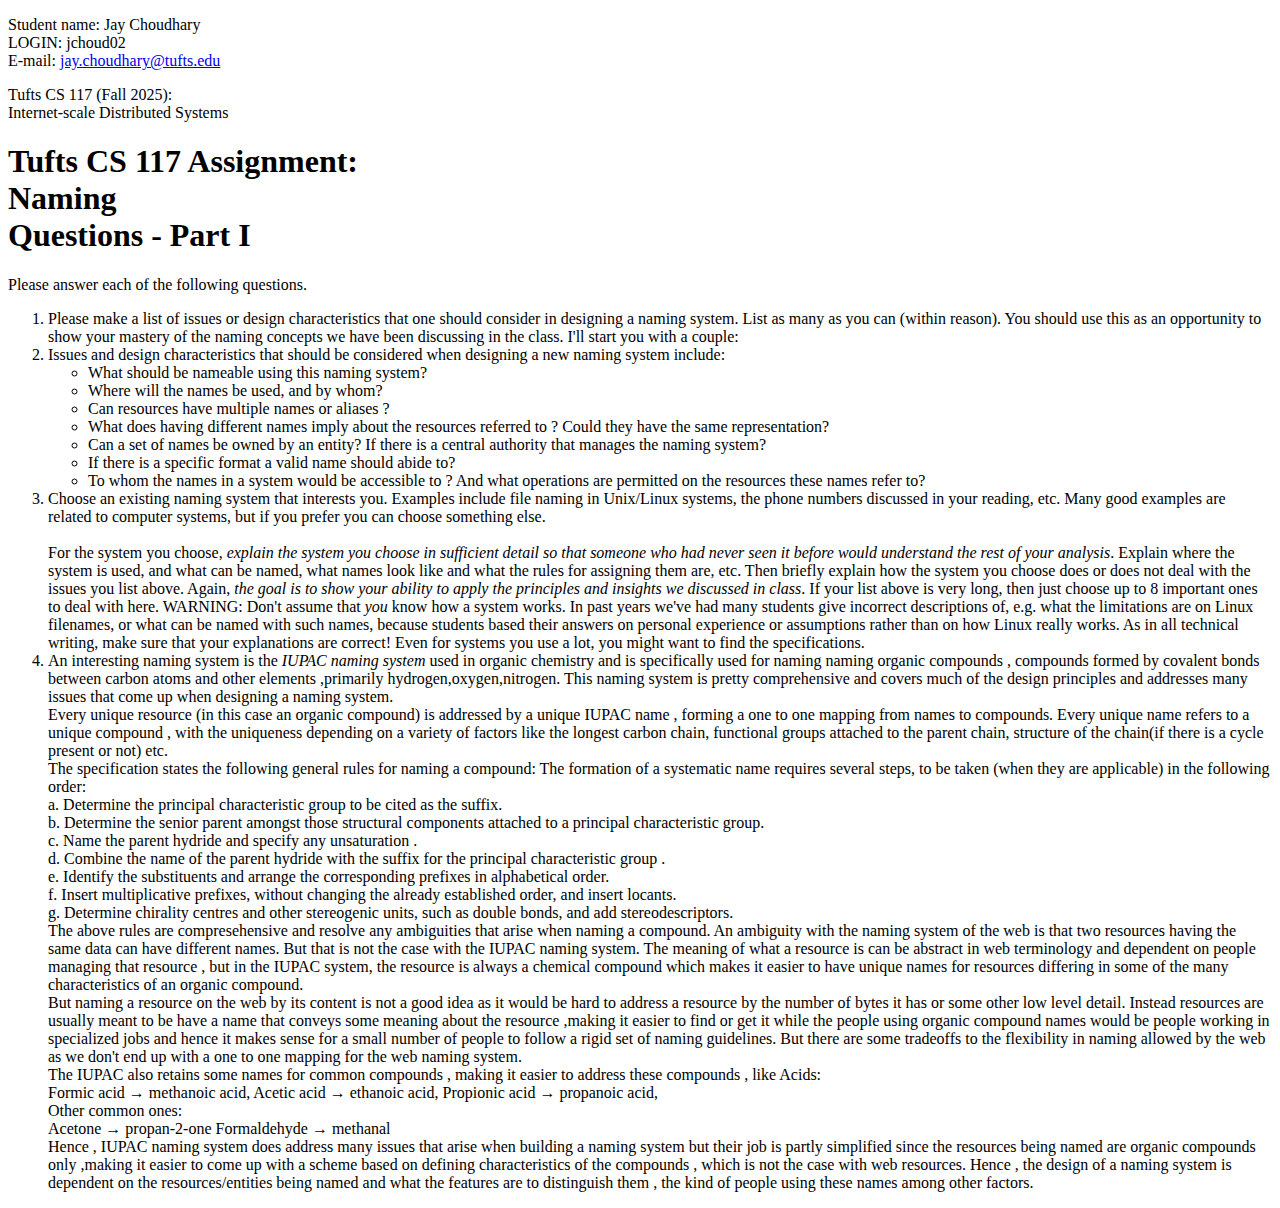
<file: reading2/namingquestions.html>
<!DOCTYPE HTML>
<!-- 
 **********************************************************

             TUFTS CS 117 HOMEWORK ASSIGNMENT

        Fill in your name, e-mail and answers to questions
        in the sections provided below.

          All questions are marked up: <li class="q">
          All answers are marked up:   <li class="a">


     PLEASE DO NOT MODIFY ANY THING OTHER THAN THE 
     NAME, E-MAIL, AND ANSWER FIELDS (you may also add
     css declarations in the <head> if you need them,
     but usually you won't.

 **********************************************************
 -->


<html lang="en">
<head>
<meta charset="utf-8"> 
<title>Questions for: Tufts CS 117 Assignment Reading Assignment &#8212; Naming (Part I)</title>
<link rel="stylesheet" type="text/css" href="https://www.cs.tufts.edu/comp/117/style/homework.css" >
</head>

<body class="homework">


<!-- ******************************************************
	   YOU MUST FILL IN YOUR NAME, UTLN AND EMAIL BELOW!!
         (You may copy this from an earlier assignment
                         if you like)

     ****************************************************** -->


<div class="student">
<p>
<span class="label">Student name: </span>
Jay Choudhary
<br>

<span class="label">LOGIN: </span>
jchoud02
<br>

<span class="label">E-mail: </span>
<!-- DON'T FORGET UP UPDATE THE MAILTO: URI BELOW ALONG WITH
     YOUR EMAIL IN THE ANCHOR.  IT SHOULD LOOK LIKE:
 <a href="mailto:lady.gaga@cs.tufts.edu">lady.gaga@cs.tufts.edu</a>
--> 

<a href="mailto:jay.choudhary@tufts.edu">jay.choudhary@tufts.edu</a>
<br>
</p>
</div>





<div class="UpperLeftHeader">
<p>Tufts CS 117 (Fall 2025):
<br>
Internet-scale Distributed Systems
</p>
</div>


<!-- - - - - - - - - - - - - - - - - - - - - - - -
		HOMEWORK TITLE
  - -  - - - - - - - - - - - - - - - - - - - - - - -->


<div class="headerdiv">
<h1>
Tufts CS 117 Assignment:<br>Naming
<br>
Questions - Part I
</h1>
</div>

<!-- ******************************************************

              PLEASE ANSWER QUESTIONS IN THE SECTIONS
	      LABELED class="a" (for answer)

     ****************************************************** -->



<div class="main">

<!-- - - - - - - - - - - - - - - - - - - - - - - -
		QUESTION
  - -  - - - - - - - - - - - - - - - - - - - - - - -->
 <div class="qa">
<p>Please answer each of the following questions.</p>


<ol class="qa">
<li class="q">
Please make a list of issues or design characteristics that one
should consider in designing a naming system.
List as many as you can (within reason). You should use this as an opportunity to 
show your mastery of the naming concepts we have been discussing in the class.
I'll start you with a couple:
</li>
<li class="a">
Issues and design characteristics that should be considered when
designing a new naming system include:
<ul>
<li>What should be nameable using this naming system?</li>
<li>Where will the names be used, and by whom?</li>
<li>Can resources have multiple names or aliases ?</li>
<li>What does having different names imply about the resources referred to ? Could they have the same representation?</li>
<li> Can a set of names be owned by an entity? If there is a central authority that manages the naming system?</li>
<li> If there is a specific format a valid name should abide to?</li>
<li> To whom the names in a system would be accessible to ? And what operations are permitted on the resources these names refer to?</li>
</ul>
				      
</li>

<li class="q">Choose an existing naming system that interests you.
Examples include file naming in Unix/Linux systems, the phone
numbers discussed in your reading, etc. Many good examples
are related to computer systems, but if you prefer 
you can choose something else. 
<br>
<br>
For the system you choose, <em>explain the system you choose in sufficient detail so that someone who had never seen it before would understand the rest of your analysis</em>.
Explain where the system is used, and what can be named, what names look like and what the rules for assigning them are, etc. Then briefly explain 
how the system you choose does or does not deal with the issues you list above. 
Again, <em>the goal is to show your ability to apply the principles and insights we discussed in class</em>.
If your list above is very long, then just choose up to 8 important ones to deal with here.
WARNING: Don't assume that <em>you</em> know how a system works. In past years we've had many students give incorrect descriptions of, e.g. what the limitations are on Linux filenames, or what can be named with such names, because students based their answers on personal experience or assumptions rather than on how Linux really works. As in all technical writing, make sure that your explanations are correct! Even for systems you use a lot, you might want to find the specifications.
</li>
<li class="a">
An interesting naming system is the <em>IUPAC naming system</em>  used in organic chemistry and is specifically used for naming
naming organic compounds , compounds formed by covalent bonds between carbon atoms and other elements ,primarily hydrogen,oxygen,nitrogen.
This naming system is pretty comprehensive and covers much of the design principles and addresses many issues that come up when designing a naming system.

<br>
Every unique resource (in this case an organic compound) is addressed by a unique IUPAC name , forming a one to one mapping from names to compounds.
Every unique name refers to a unique compound , with the uniqueness depending on a variety of factors like the longest carbon chain,
functional groups attached to the parent chain, structure of the chain(if there is a cycle present or not) etc.
<br>
The specification states the following general rules for naming a compound:
The formation of a systematic name requires several steps, to be
taken (when they are applicable) in the following order: <br>
a. Determine the principal characteristic group to be cited as the
suffix.<br>
b. Determine the senior parent amongst those structural components
attached to a principal characteristic group.<br>
c. Name the parent hydride and specify any unsaturation .<br>
d. Combine the name of the parent hydride with the suffix for the
principal characteristic group .<br>
e. Identify the substituents and arrange the corresponding prefixes in
alphabetical order.<br>
f. Insert multiplicative prefixes, without changing the already
established order, and insert locants.<br>
g. Determine chirality centres and other stereogenic units, such as
double bonds, and add stereodescriptors.<br>

The above rules are compresehensive and resolve any ambiguities that arise when naming a compound.
An ambiguity with the naming system of the web is that two resources having the same data can have different names.
But that is not the case with the IUPAC naming system. The meaning of what a resource is can be abstract in web terminology and dependent on people managing that resource , but in 
the IUPAC system, the resource is always a chemical compound which makes it easier to have unique names for resources differing in some of the many characteristics of an organic compound.
<br>
But naming a resource on the web by its content is not a good idea as it would be hard to address a resource by the number of bytes it has or some other low level detail.
Instead resources are usually meant to be have a name that conveys some meaning about the resource ,making it easier to find or get it while the people using organic compound names would be people working in specialized jobs and hence it makes sense for a small number of people to follow a rigid set of naming guidelines.
But there are some tradeoffs to the flexibility in naming allowed by the web as we don't end up with a one to one mapping for the web naming system.
<br>
The IUPAC also retains some names for common compounds , making it easier to address these compounds , like 
Acids: <br>
Formic acid → methanoic acid,
Acetic acid → ethanoic acid,
Propionic acid → propanoic acid,
<br>
Other common ones: <br>
Acetone → propan-2-one
Formaldehyde → methanal

<br>
Hence , IUPAC naming system does address many issues that arise when building a naming system but their job is partly simplified
since the resources being named are organic compounds only ,making it easier to come up with a scheme based on defining characteristics 
of the compounds , which is not the case with web resources.
Hence , the design of a naming system is dependent on the resources/entities being named and what the features are to distinguish them , the kind of people using these names among other factors.



</li>
</ol>

</div>
</div>
</body>
</html>
</file>
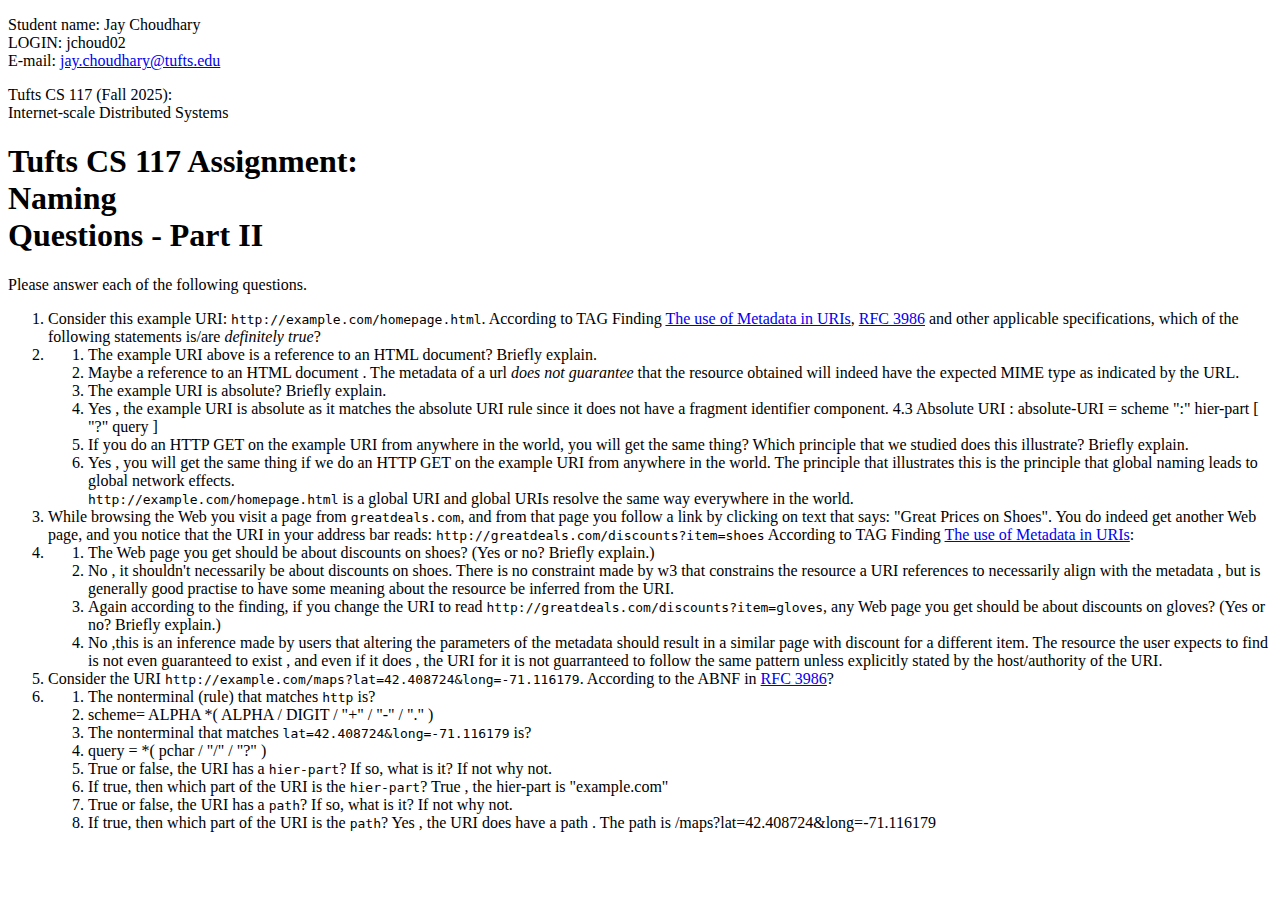
<file: reading2/namingquestions2.html>
<!DOCTYPE HTML>
<!-- 
 **********************************************************

             TUFTS CS 117 HOMEWORK ASSIGNMENT

        Fill in your name, e-mail and answers to questions
        in the sections provided below.

          All questions are marked up: <li class="q">
          All answers are marked up:   <li class="a">


     PLEASE DO NOT MODIFY ANY THING OTHER THAN THE 
     NAME, E-MAIL, AND ANSWER FIELDS (you may also add
     css declarations in the <head> if you need them,
     but usually you won't.

 **********************************************************
 -->


<html lang="en">
<head>
<meta charset="utf-8"> 
<title>Questions for: Tufts CS 117 Assignment Reading Assignment &#8212; Naming - Part II</title>
<link rel="stylesheet" type="text/css" href="https://www.cs.tufts.edu/comp/117/style/homework.css" >
</head>

<body class="homework">


<!-- ******************************************************
	   YOU MUST FILL IN YOUR NAME, UTLN AND EMAIL BELOW!!
         (You may copy this from an earlier assignment
                         if you like)

     ****************************************************** -->


<div class="student">
<p>
<span class="label">Student name: </span>
Jay Choudhary
<br>

<span class="label">LOGIN: </span>
jchoud02
<br>

<span class="label">E-mail: </span>
<!-- DON'T FORGET UP UPDATE THE MAILTO: URI BELOW ALONG WITH
     YOUR EMAIL IN THE ANCHOR.  IT SHOULD LOOK LIKE:
 <a href="mailto:lady.gaga@cs.tufts.edu">lady.gaga@cs.tufts.edu</a>
--> 

<a href="mailto:jay.choudhary@tufts.edu">jay.choudhary@tufts.edu</a>
<br>
</p>
</div>





<div class="UpperLeftHeader">
<p>Tufts CS 117 (Fall 2025):
<br>
Internet-scale Distributed Systems
</p>
</div>


<!-- - - - - - - - - - - - - - - - - - - - - - - -
		HOMEWORK TITLE
  - -  - - - - - - - - - - - - - - - - - - - - - - -->


<div class="headerdiv">
<h1>
Tufts CS 117 Assignment:<br>Naming
<br>
Questions - Part II
</h1>
</div>

<!-- ******************************************************

              PLEASE ANSWER QUESTIONS IN THE SECTIONS
	      LABELED class="a" (for answer)

     ****************************************************** -->



<div class="main">

<!-- - - - - - - - - - - - - - - - - - - - - - - -
		QUESTION
  - -  - - - - - - - - - - - - - - - - - - - - - - -->
 <div class="qa">
<p>Please answer each of the following questions.</p>

<ol class="qa">
<li class="q">Consider this example URI: <code>http://example.com/homepage.html</code>.
According to TAG Finding <a href="https://www.w3.org/2001/tag/doc/metaDataInURI-31">The use of Metadata in URIs</a>, <a href="https://datatracker.ietf.org/doc/html/rfc3986">RFC 3986</a> and other applicable 
specifications, which of the following statements is/are <em>definitely true</em>?</li>
<li class="nest">

<ol class="qa">
<li class="q">The example URI above is a reference to an HTML document? Briefly explain.</li>
<li class="a">Maybe a reference to an HTML document . The metadata of a url <em>does not guarantee</em> that the resource obtained will indeed have the expected MIME type as indicated by the URL.</li>
<li class="q">The example URI is absolute? Briefly explain.</li>
<li class="a">Yes , the example URI is absolute as it matches the absolute URI rule since it does not have a fragment identifier component.
     4.3 Absolute URI :  absolute-URI  = scheme ":" hier-part [ "?" query ]
</li>
<li class="q">If you do an HTTP GET on the example URI from anywhere in the world, you will get the same thing? Which principle that we studied does this illustrate? Briefly explain.</li>
<li class="a">Yes , you will get the same thing if we do an HTTP GET on the example URI from anywhere in the world. 
     The principle that illustrates this is the principle that global naming leads to global network effects. <br>
     <code>http://example.com/homepage.html</code> is a global URI and global URIs resolve the same way everywhere in the world.
</li>
</ol>

</li>
<li class="q">While browsing the Web you visit a page from <code>greatdeals.com</code>, and from that page you follow a link by clicking on text that says: "Great Prices on Shoes".
You do indeed get another Web page, and you notice that the URI
in your address bar reads: <code>http://greatdeals.com/discounts?item=shoes</code>
According to TAG Finding <a href="https://www.w3.org/2001/tag/doc/metaDataInURI-31">The use of Metadata in URIs</a>:</li>
<li class="nest">

<ol class="qa">
<li class="q">The Web page you get should
be about discounts on shoes? (Yes or no? Briefly explain.)</li>
<li class="a">
     No , it shouldn't necessarily be about discounts on shoes. There is no constraint made by w3 that constrains the resource 
     a URI references to necessarily align with the metadata , but is generally good practise to have some meaning about the resource be inferred from the URI.

</li>
<li class="q">Again according to the finding, if you change the URI to read <code>http://greatdeals.com/discounts?item=gloves</code>, any Web page you get should be about discounts on gloves? (Yes or no? Briefly explain.)</li>
<li class="a">No ,this is an inference made by users that altering the parameters of the metadata should result in a similar page with discount for a different item.
     The resource the user expects to find is not even guaranteed to exist , and even if it does , the URI for it is not guarranteed to follow the same pattern unless explicitly stated by the host/authority of the URI.

</li>
</ol>
</li>

<li class="q">Consider the URI <code>http://example.com/maps?lat=42.408724&amp;long=-71.116179</code>.
According to the ABNF in <a href="https://datatracker.ietf.org/doc/html/rfc3986">RFC 3986</a>?</li>
<li class="nest">

<ol class="qa">
<li class="q">The nonterminal (rule) that matches <code>http</code> is?</li>
<li class="a"> scheme= ALPHA *( ALPHA / DIGIT / "+" / "-" / "." )</li>
<li class="q">The nonterminal that matches <code>lat=42.408724&amp;long=-71.116179</code> is?</li>
<li class="a"> query = *( pchar / "/" / "?" )</li>
<li class="q">True or false, the URI has a <code>hier-part</code>? If so, what is it? If not why not.</li>
<li class="a">If true, then which part of the URI is the <code>hier-part</code>?
  True , the hier-part is "example.com"</li>
<li class="q">True or false, the URI has a <code>path</code>?  If so, what is it? If not why not.</li>
<li class="a">If true, then which part of the URI is the <code>path</code>?
  Yes , the URI does have a path . The path is /maps?lat=42.408724&long=-71.116179</li>
</ol>

</li>



</ol>

</div>
</div>
</body>
</html>
</file>
<file: hw_html/styles.css>
body::before {
  content: "";
  position: fixed;
  top: 0; left: 0; right: 0; bottom: 0;
  background: rgba(0,0,0,0.4); 
  z-index: -1;
}
#pic {
   text-align: center;
}

span.title {
    font-size: xx-large;
    color: rgb(243, 242, 240);
    text-emphasis: bold;
    
}

span.span {
    font-size: x-large;
    color: rgb(243, 242, 240);
    background-color: rgba(0,0,0,0.4);
    padding: 5px;
    border-radius: 10px;
}
body {
    background-image: url("emirates.jpg") ;
    background-size: normal;
    background-blend-mode: color-dodge;
    color: beige;
    font-size: medium;
    font-family: Georgia, 'Times New Roman', Times, serif;
}
div.content {
    margin-left: 10%;
    margin-right: 10%;
    text-align: justify;
    text-justify: inter-word;
    border-width: 3cm;
    border-color: bisque;
    background-color: rgba(143, 132, 132, 0.212);
   
}

h1 {
    text-align: center;
    font-size: xx-large;
    font-family : 'Helvetica Neue', sans-serif;
}

a{
    color : rgb(240, 236, 236);
}
a:visited {
  color: rgb(224, 215, 215);
}
a:hover {
  color: rgb(209, 76, 76);
  -webkit-text-fill-color: red;
}

table {
  margin-left: auto;
  margin-right: auto;
  border-collapse: collapse;
  border: 2px solid #333;
  font-size: large;
  background-color: rgba(30,30,30,0.7);
}

th, td {
  border: 1px solid #333;
  padding: 8px 12px;
}

li.li{
    margin: 5px 0;
    list-style: disc;
}
</file>
